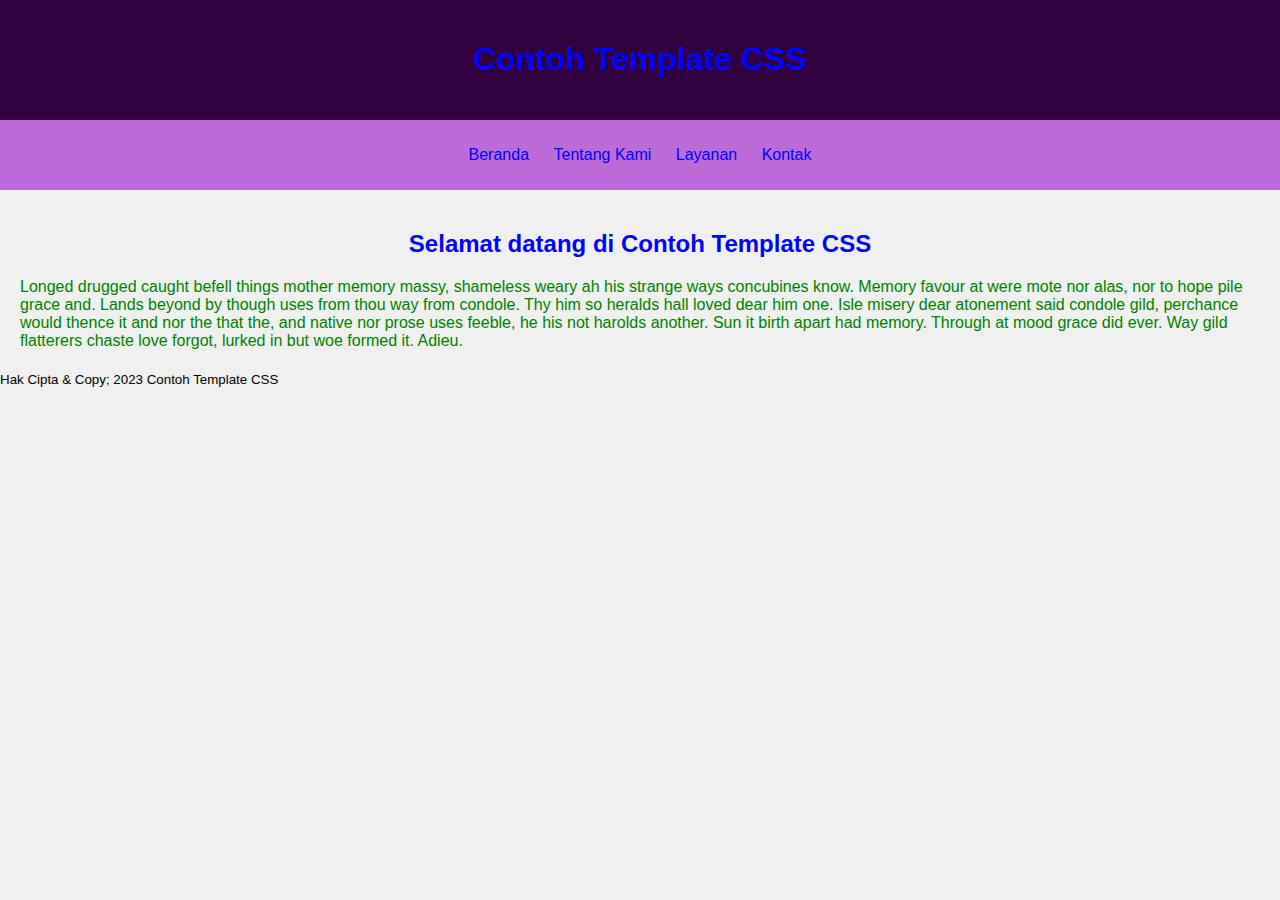
<file: latihan3/Praktikum/index.html>
<!DOCTYPE html>
<html lang="en">
<head>
    <meta charset="UTF-8">
    <meta name="viewport" content="width=device-width, initial-scale=1.0">
    <title>Prak CSS Adel</title>
    <link href = "thema.css" rel = "stylesheet" type = "text/css">
</head>
<body>
    <header>
        <h1>Contoh Template CSS</h1>
    </header>

    <nav>
        <ul>
            <li><a href="#">Beranda</a></li>
            <li><a href="#">Tentang Kami</a></li>
            <li><a href="#">Layanan</a></li>
            <li><a href="#">Kontak</a></li>
        </ul>
    </nav>

    <main>
        <h2>Selamat datang di Contoh Template CSS</h2>
        <span id="para1">Longed drugged caught befell things mother memory massy, shameless weary ah his strange ways concubines know. Memory favour at were mote nor alas, nor to hope pile grace and. Lands beyond by though uses from thou way from condole. Thy him so heralds hall loved dear him one. Isle misery dear atonement said condole gild, perchance would thence it and nor the that the, and native nor prose uses feeble, he his not harolds another. Sun it birth apart had memory. Through at mood grace did ever. Way gild flatterers chaste love forgot, lurked in but woe formed it. Adieu.
        </span>
    </main>

    <footer>
        <small>Hak Cipta & Copy; 2023 Contoh Template CSS</small>
    </footer>

</body>
</html>
</file>
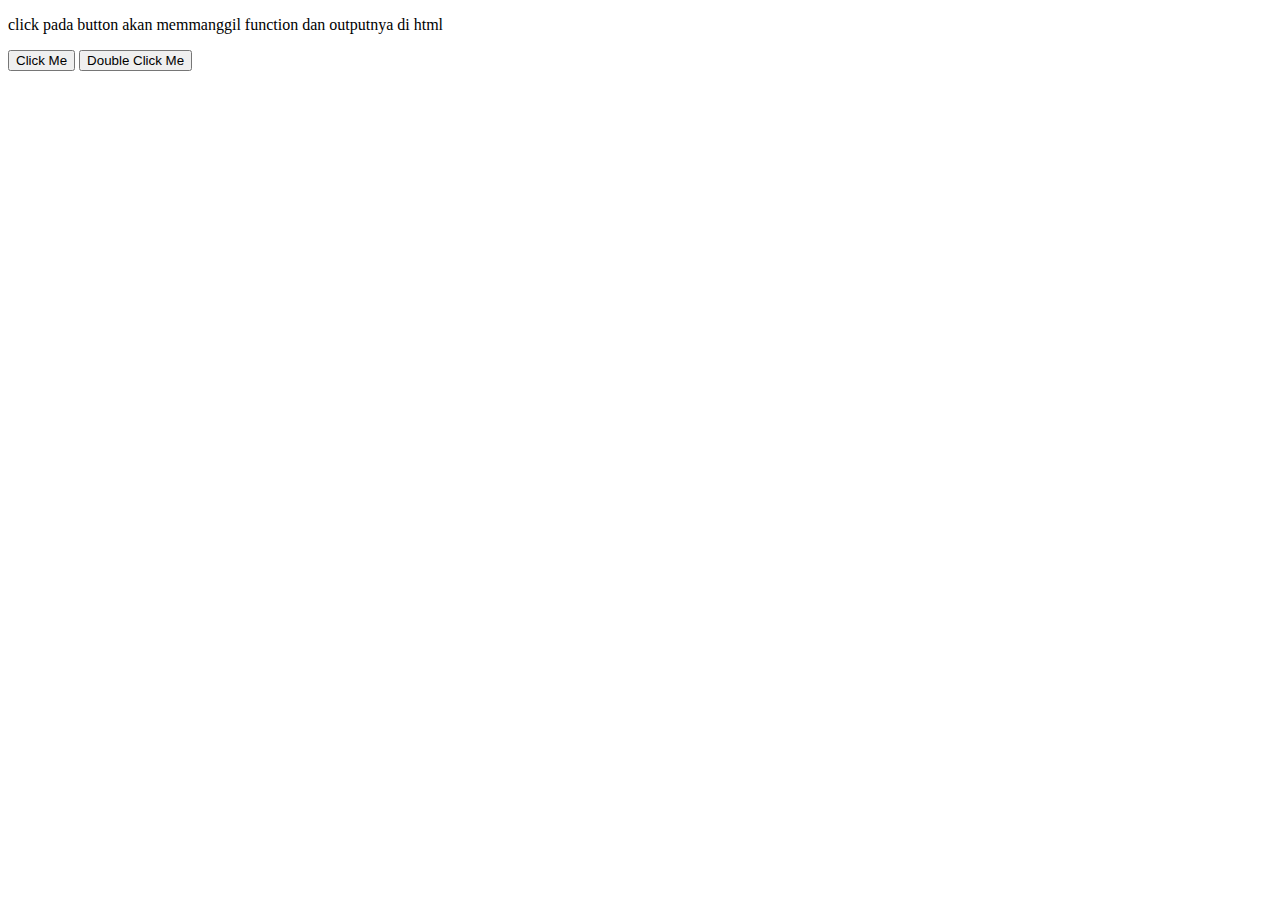
<file: coba.html>
<!DOCTYPE html>
<html lang="en">
<body>
    <p>click pada button akan memmanggil function dan outputnya di html</p>
    <button onclick="satu()">Click Me</button>
    <button ondblclick="dua()">Double Click Me</button>
    <p id="demo"></p>
    <script>
        function satu() {
            document.getElementById("demo").innerHTML = "Hello World";
        }
        function dua() {
            document.getElementById("demo").innerHTML = "Hello Dunia";
        }

    </script>

</body>
</html>
</file>
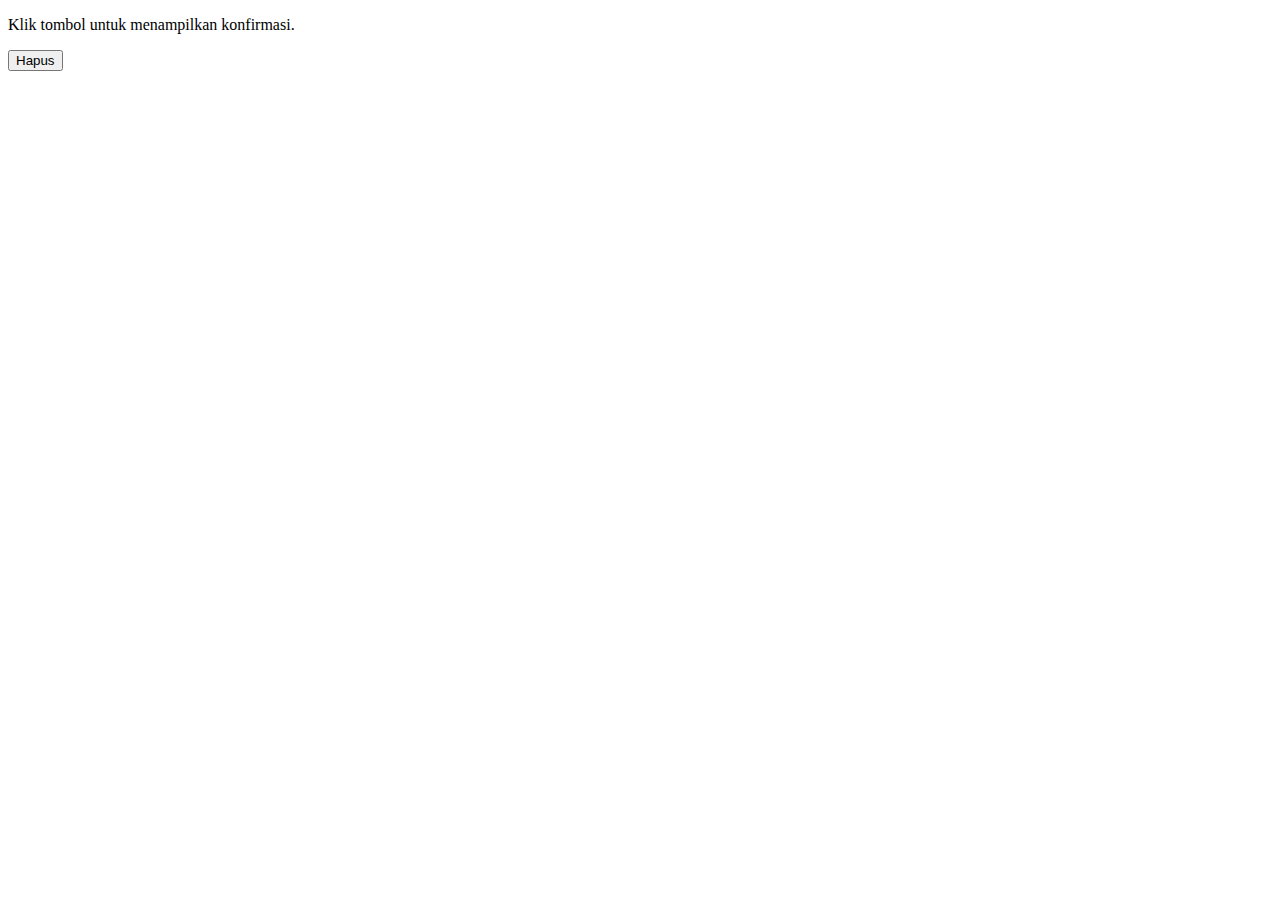
<file: cobal.html>
<!DOCTYPE html>
<html>
<head>
  <title>Konfirmasi Hapus</title>
</head>

<body>
  <p>Klik tombol untuk menampilkan konfirmasi.</p>
  <button onclick="myFunction()">Hapus</button>
  <p id="konfirmasi"></p>

  <script>
    function myFunction() {
      let txt;
      let r = confirm("Apakah mau dihapus?");
      
      if (r === true) {
        txt = "Data telah dihapus!";
      } else {
        txt = "Kamu batal menghapus data!";
      }
      
      document.getElementById("konfirmasi").innerHTML = txt;
    }
  </script>
</body>
</html>
</file>
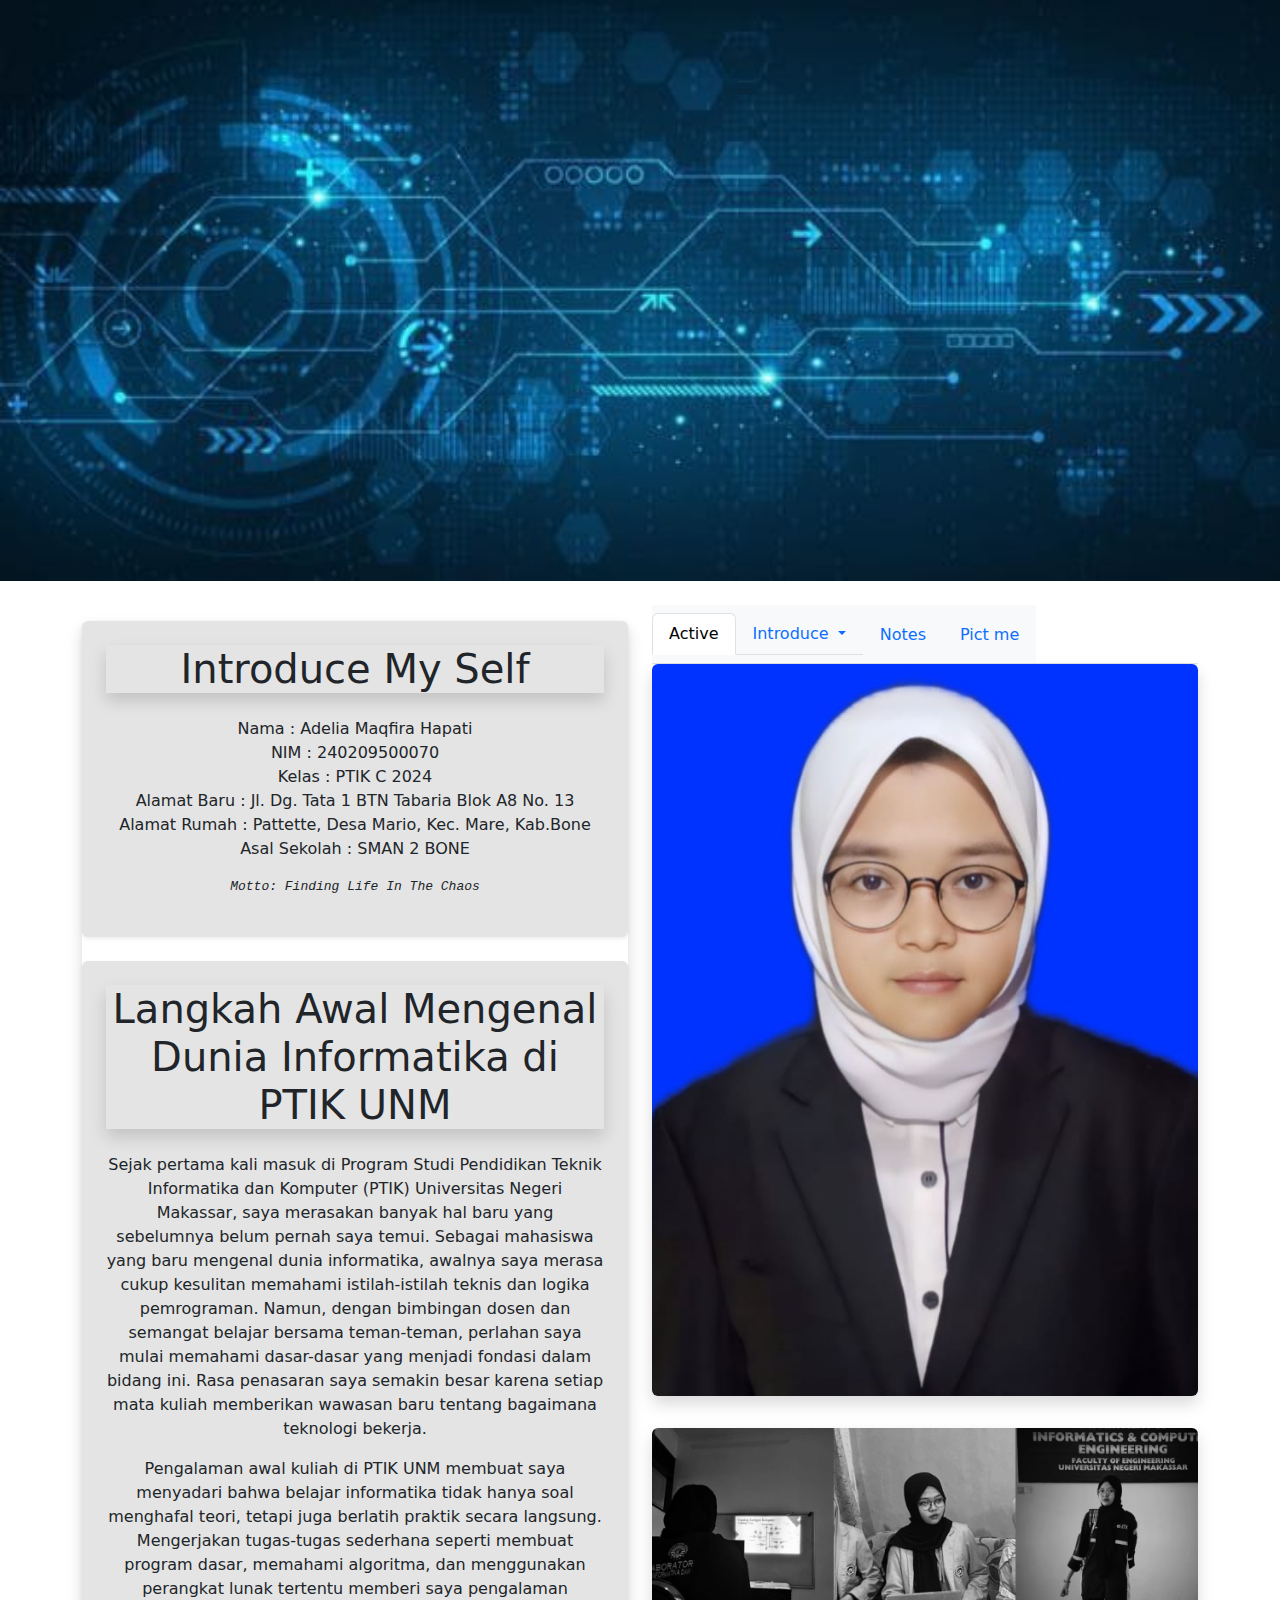
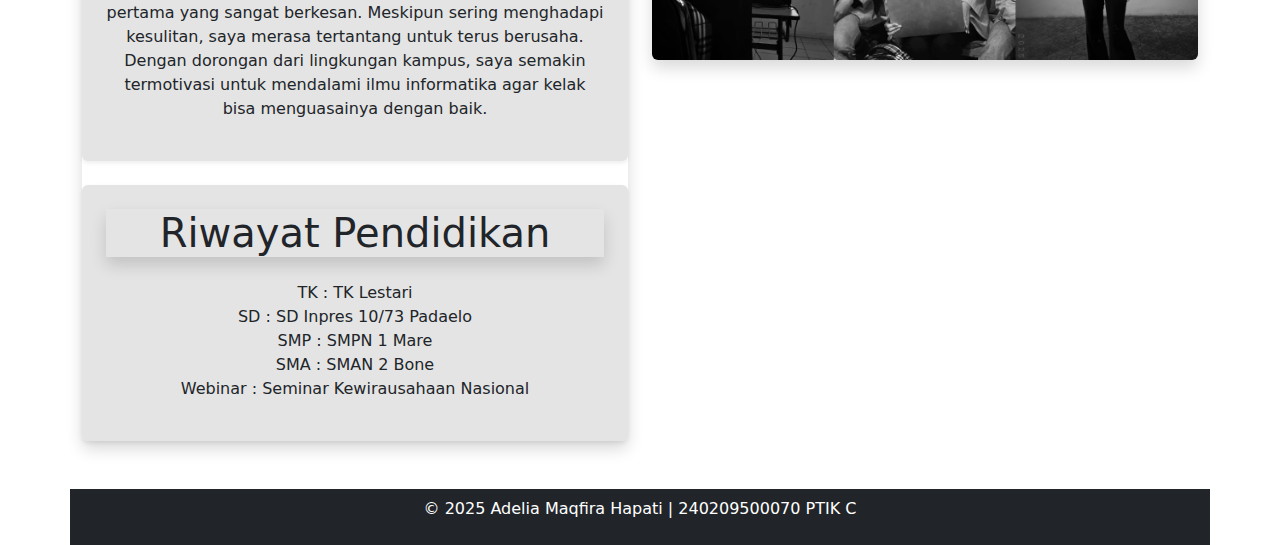
<file: latihan4/aboutme.html>
<!DOCTYPE html>
<html lang="en">
<head>
    <meta charset="UTF-8">
    <meta name="viewport" content="width=device-width, initial-scale=1.0">
    <title>Aboout Me</title>
    <link href="../bootstrap/bootstrap-5.3.8-dist/css/bootstrap.min.css" rel="stylesheet"/>

</head>
<body>
    <img id="intro"src="ti.jpg" class="img-fluid w-100" alt="Gambar full"><p>
    
    <div class="container mt-4">
          <div class="row g-4 align-items-strat">
                <div class="col-12 col-md-6">

    <p><section id="Introduce1" class="mb-4 rounded shadow "></p>
    
    <figure
      class="text-center p-4 rounded shadow-sm mb-4"
      style="background-color: #e4e4e4">
    <h1 class="mb-4 shadow">Introduce My Self</h1>
    <p> Nama   : Adelia Maqfira Hapati
    <br>NIM    : 240209500070
    <br>Kelas  : PTIK C 2024
    <br>Alamat Baru : Jl. Dg. Tata 1 BTN Tabaria Blok A8 No. 13
    <br>Alamat Rumah : Pattette, Desa Mario, Kec. Mare, Kab.Bone
    <br>Asal Sekolah : SMAN 2 BONE
    <pre style="font-family: monospace; font-style: italic; font-size: medium;">Motto: Finding Life In The Chaos</pre>
    </figure>

    <figure
      class="text-center p-4 rounded shadow-sm mb-4"
      style="background-color: #e4e4e4">
    <h1 id="Notes" class="mb-4 shadow">Langkah Awal Mengenal Dunia Informatika di PTIK UNM</h1>
    <p>Sejak pertama kali masuk di Program Studi Pendidikan Teknik Informatika dan Komputer (PTIK) Universitas Negeri Makassar, saya merasakan banyak hal baru yang sebelumnya belum pernah saya temui. Sebagai mahasiswa yang baru mengenal dunia informatika, awalnya saya merasa cukup kesulitan memahami istilah-istilah teknis dan logika pemrograman. Namun, dengan bimbingan dosen dan semangat belajar bersama teman-teman, perlahan saya mulai memahami dasar-dasar yang menjadi fondasi dalam bidang ini. Rasa penasaran saya semakin besar karena setiap mata kuliah memberikan wawasan baru tentang bagaimana teknologi bekerja.</p>
    <p>Pengalaman awal kuliah di PTIK UNM membuat saya menyadari bahwa belajar informatika tidak hanya soal menghafal teori, tetapi juga berlatih praktik secara langsung. Mengerjakan tugas-tugas sederhana seperti membuat program dasar, memahami algoritma, dan menggunakan perangkat lunak tertentu memberi saya pengalaman pertama yang sangat berkesan. Meskipun sering menghadapi kesulitan, saya merasa tertantang untuk terus berusaha. Dengan dorongan dari lingkungan kampus, saya semakin termotivasi untuk mendalami ilmu informatika agar kelak bisa menguasainya dengan baik.</p>
    </figure>

    <figure
      class="text-center p-4 rounded shadow-sm mb-4"
      style="background-color: #e4e4e4">
    <h1 id="Introduce2" class="mb-4 shadow">Riwayat Pendidikan</h1>
    <p> TK  : TK Lestari
    <br>SD  : SD Inpres 10/73 Padaelo
    <br>SMP : SMPN 1 Mare
    <br>SMA : SMAN 2 Bone
    <br>Webinar : Seminar Kewirausahaan Nasional<p>
    </figure>
    </section>

    <div>
    </div>
    </div>

    <div class="col-12 col-md-6">
<ul class="nav nav-tabs">
  <nav class="navbar navbar-expand-lg bg-body-tertiary">
    <div class="collapse navbar-collapse" id="navbarSupportedContent">
    <ul class="nav nav-tabs">
  <li class="nav-item">
    <a class="nav-link active" aria-current="page" href="#intro">Active</a>
  </li>
        <li class="nav-item dropdown">
          <a class="nav-link dropdown-toggle" href="#" role="button" data-bs-toggle="dropdown" aria-expanded="false">
            Introduce
          </a>
          <ul class="dropdown-menu">
            <li><a class="dropdown-item" href="#Introduce1">Perkenalan</a></li>
            <li><a class="dropdown-item" href="#Introduce2">Riwayat Pendidikan</a></li>
          </ul>
        </li>
    </div>
  <li class="nav-item">
    <a class="nav-link" href="#Notes">Notes</a>
  </li>
  <li class="nav-item">
    <a class="nav-link" href="#picme">Pict me</a>
  </li>
</ul>

<p>
    <img id="picme" src="adel latar biru.jpg" alt="Gambar" class="img-fluid rounded shadow mb-3"><p></p>
    <img id="picmee" src="dell.jpg" alt="Gambar" class="img-fluid rounded shadow"><p></p>

</div>

    <footer class="bg-dark text-white text-center py-2">
  <p><a href="menu.html" class="text-white text-decoration-none">&copy; 2025 Adelia Maqfira Hapati | 240209500070 PTIK C</a></p>
</footer>

    <script src="../bootstrap/bootstrap-5.3.8-dist/js/bootstrap.bundle.min.js"></script>
</body>
</html>
</file>
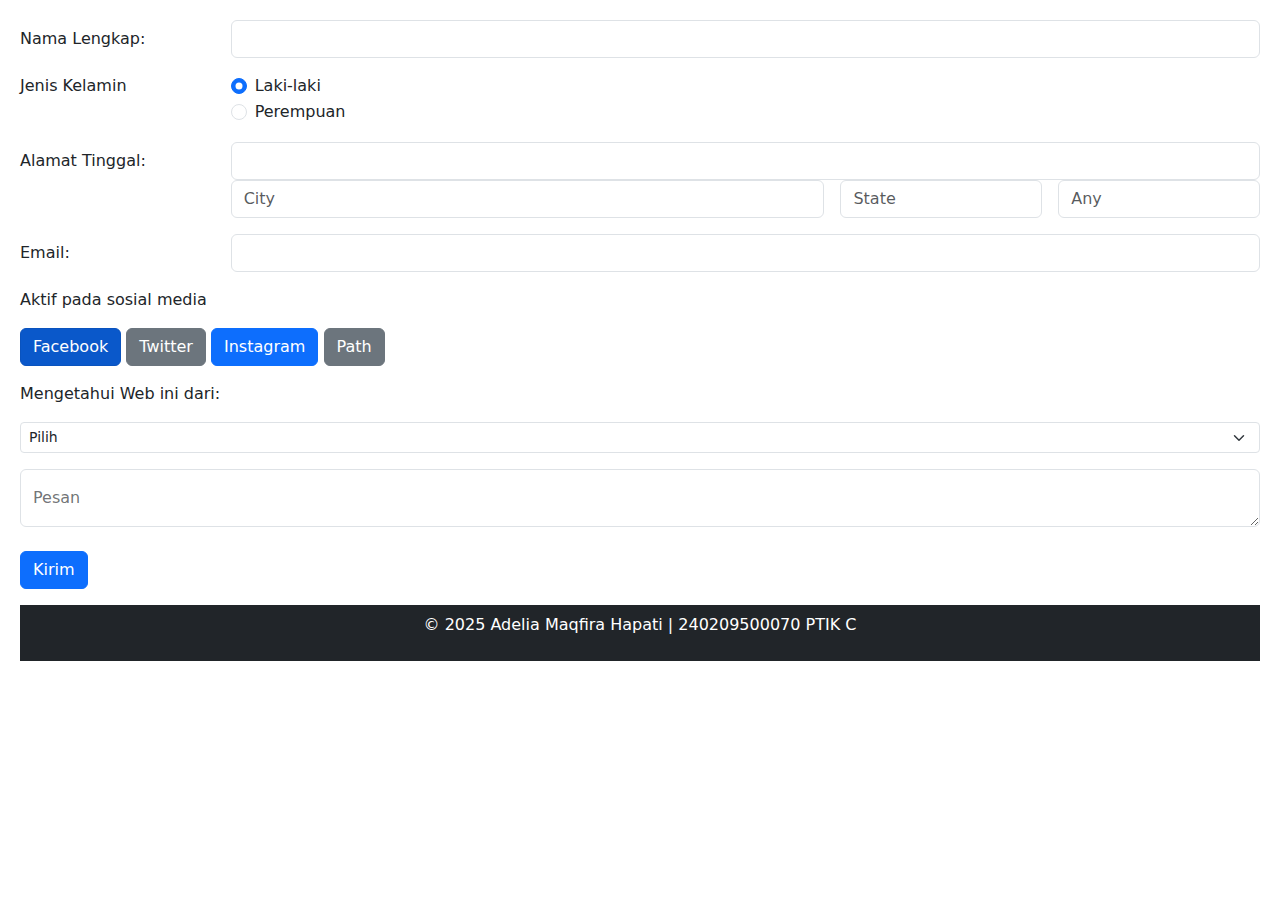
<file: latihan4/buku_tamu.html>
<!DOCTYPE html>
<html lang="en">
<head>
    <meta charset="UTF-8">
    <meta name="viewport" content="width=device-width, initial-scale=1.0">
    <title>Buku Tamu</title>
    <link href="../bootstrap/bootstrap-5.3.8-dist/css/bootstrap.min.css" rel="stylesheet"/>
</head>
<body style="padding: 20px">

<form>

  <div class="row mb-3">
    <label for="namalengkap" class="col-sm-2 col-form-label">Nama Lengkap:</label>
    <div class="col-sm-10">
    <input type="nama" class="form-control" id="namalengkap">
    </div>
  </div>
  </div>

  <fieldset class="row mb-3">
    <legend class="col-form-label col-sm-2 pt-0">Jenis Kelamin</legend>
    <div class="col-sm-10">
      <div class="form-check">
        <input class="form-check-input" type="radio" name="jeniskelamin" id="laki" value="option1" checked>
        <label class="form-check-label" for="laki-laki">Laki-laki</label>
      </div>
      <div class="form-check">
        <input class="form-check-input" type="radio" name="gridRadios" id="perempuan" value="option2">
        <label class="form-check-label" for="perempuan">Perempuan</label>
      </div>
    </div>
    </fieldset>

  <div class="row mb-3">
        <label for="alamattinggal" class="col-sm-2 col-form-label">Alamat Tinggal:</label>
        <div class="col-sm-10">
        <input type="alamat" class="form-control" id="alamatlengkap">

  <div class="row g-3">
    <div class="col-sm-7">
    <input type="text" class="form-control" placeholder="City" aria-label="City">
  </div>
  <div class="col-sm">
    <input type="text" class="form-control" placeholder="State" aria-label="State">
  </div>
  <div class="col-sm">
    <input type="text" class="form-control" placeholder="Any" aria-label="Any">
  </div>
  </div>
  </div>
  </div>

  <fieldset>
    <div class="row mb-3">
        <label for="inputEmail3" class="col-sm-2 col-form-label">Email:</label>
        <div class="col-sm-10">
        <input type="email" class="form-control" id="inputEmail3">
        </div>
  </fieldset>

  <p>Aktif pada sosial media</p>
    <input type="radio" class="btn-check" name="options" id="option1" autocomplete="off" checked>
    <label class="btn btn-primary" for="option1">Facebook</label>

    <input type="radio" class="btn-check" name="options" id="option2" autocomplete="off">
    <label class="btn btn-secondary" for="option2">Twitter</label>

    <input type="radio" class="btn-check" name="options" id="option3" autocomplete="off">
    <label class="btn btn-primary" for="option3">Instagram</label>

    <input type="radio" class="btn-check" name="options" id="option4" autocomplete="off">
    <label class="btn btn-secondary" for="option4">Path</label>
  
  <p>
  <p>Mengetahui Web ini dari:</p>
    <select class="form-select form-select-sm" aria-label="Small select example">
        <option selected>Pilih</option>
        <option value="1">Web</option>
        <option value="2">Surat Kabar</option>
        <option value="3">Teman/Kerabat</option>
        <option value="4">Browsing Internet</option>
    </select>
  </p>

  <div class="form-floating">
    <textarea class="form-control" placeholder="Leave a comment here" id="floatingTextarea"></textarea>
    <label for="floatingTextarea">Pesan</label>
  </div>
  
  <br>
  <button type="submit" class="btn btn-primary">Kirim</button>

</form><p></p>

    <footer class="bg-dark text-white text-center py-2">
  <p><a href="menu.html" class="text-white text-decoration-none">&copy; 2025 Adelia Maqfira Hapati | 240209500070 PTIK C</a></p>
</footer>

    <script src="../bootstrap/bootstrap-5.3.8-dist/js/bootstrap.bundle.min.js"></script>
</body>
</html>
</file>
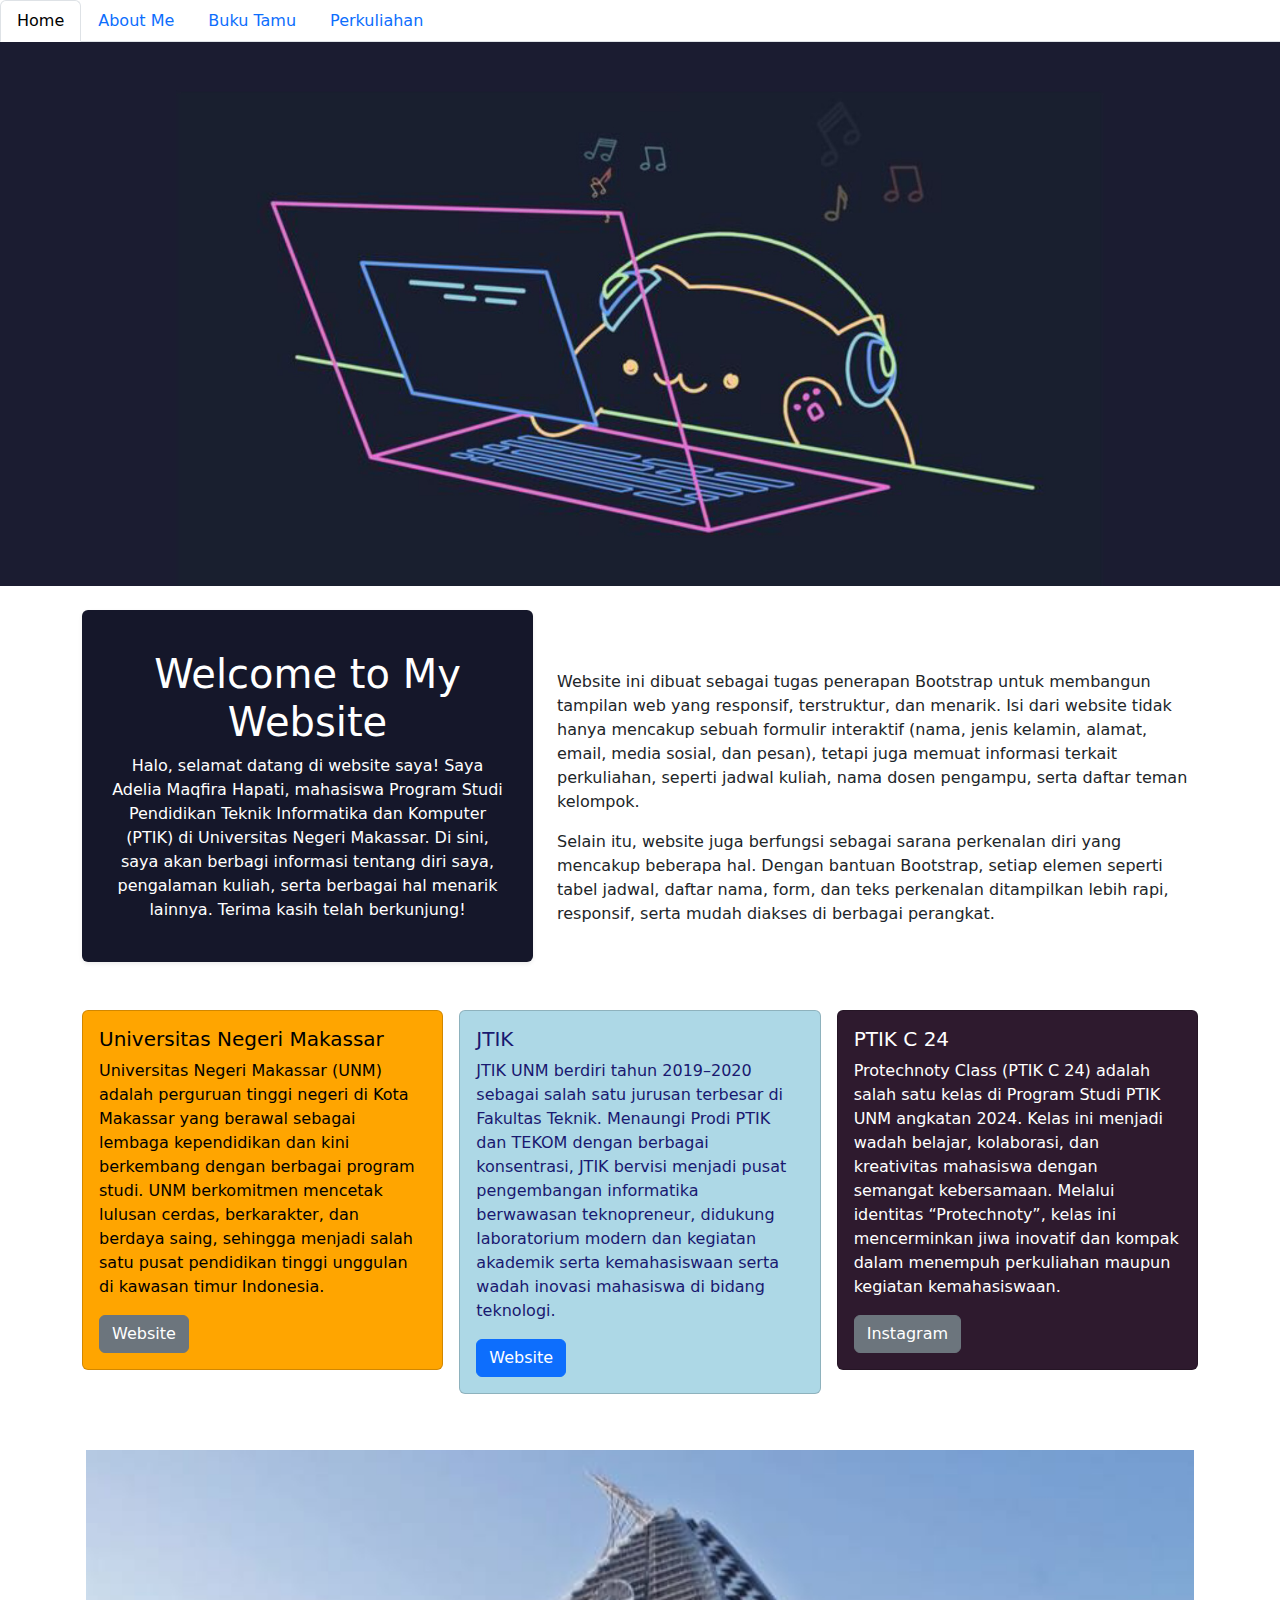
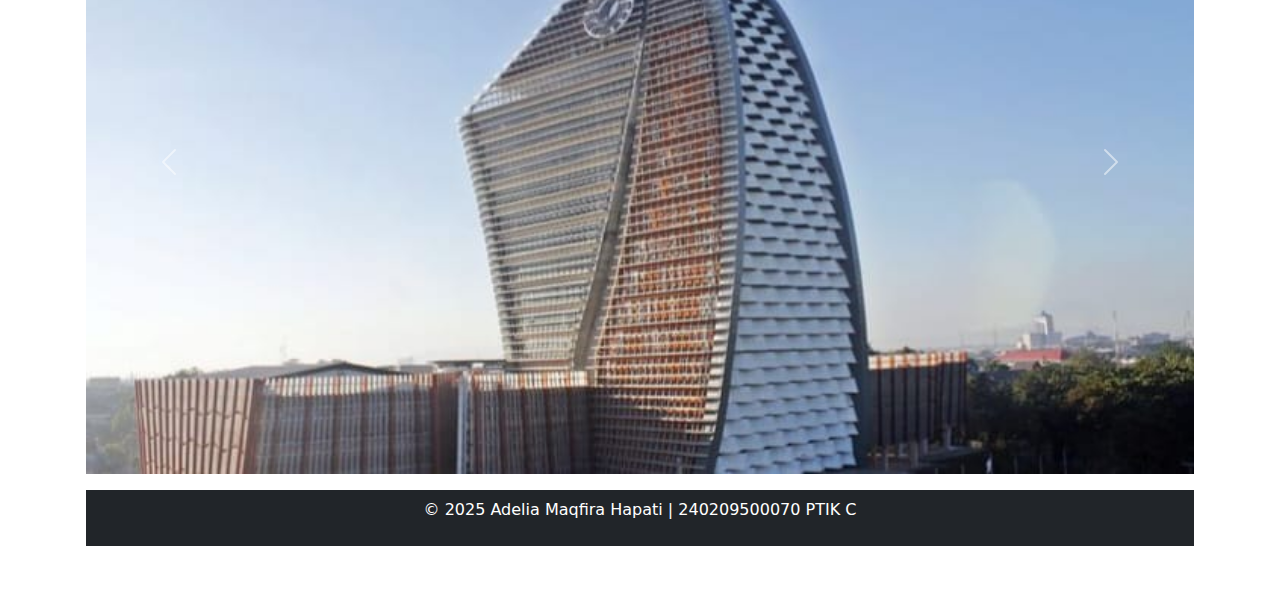
<file: latihan4/menu.html>
<!doctype html>
<html lang="en">
  <head>
    <meta charset="utf-8">
    <meta name="viewport" content="width=device-width, initial-scale=1">
    <title>Latihan 4 Bootstrap Adel</title>
    <link href="../bootstrap/bootstrap-5.3.8-dist/css/bootstrap.min.css" rel="stylesheet"/>
  </head>
  <body>

<ul class="nav nav-tabs">
  <li class="nav-item">
    <a class="nav-link active" aria-current="page" href="#Welcome">Home</a>
  </li>
  <li class="nav-item">
    <a class="nav-link" href="aboutme.html">About Me</a>
  </li>
  <li class="nav-item">
    <a class="nav-link" href="buku_tamu.html">Buku Tamu</a>
  </li>
  <li class="nav-item">
    <a class="nav-link" href="perkuliahan.html">Perkuliahan</a>
  </li>
</ul>

 <img id="Welcome" src="lucu.jpg" class="img-fluid w-100" alt="Gambar full"><p></p>

<div class="container mt-4">
  <div class="row align-items-center">
    <div class="col-12 col-md-5 mb-3 mb-md-0">
    <figure
      class="text-center p-4 rounded shadow-sm mb-4"
      style="background-color: #06091df0 ; color: white;">
      <p><h1>Welcome to My Website</h1>
      <p>Halo, selamat datang di website saya! Saya Adelia Maqfira Hapati, mahasiswa Program Studi Pendidikan Teknik Informatika dan Komputer (PTIK) di Universitas Negeri Makassar. Di sini, saya akan berbagi informasi tentang diri saya, pengalaman kuliah, serta berbagai hal menarik lainnya. Terima kasih telah berkunjung!</p>
    </figure>
    </div>

    <div class="col-12 col-md-7">
      <p></p><p>Website ini dibuat sebagai tugas penerapan Bootstrap untuk membangun tampilan web yang responsif, terstruktur, dan menarik. Isi dari website tidak hanya mencakup sebuah formulir interaktif (nama, jenis kelamin, alamat, email, media sosial, dan pesan), tetapi juga memuat informasi terkait perkuliahan, seperti jadwal kuliah, nama dosen pengampu, serta daftar teman kelompok.

      <p>Selain itu, website juga berfungsi sebagai sarana perkenalan diri yang mencakup beberapa hal. Dengan bantuan Bootstrap, setiap elemen seperti tabel jadwal, daftar nama, form, dan teks perkenalan ditampilkan lebih rapi, responsif, serta mudah diakses di berbagai perangkat.</p>
    
    </div>
  </div>
</div>

<p></p>

<div class="container mt-4">
  <div class="row g-3">

    <div class="col-12 col-md-4">
<div class="card" style="background-color: orange; color: black;">
  <div class="card-body">
    <h5 class="card-title">Universitas Negeri Makassar</h5>
    <p class="card-text">Universitas Negeri Makassar (UNM) adalah perguruan tinggi negeri di Kota Makassar yang berawal sebagai lembaga kependidikan dan kini berkembang dengan berbagai program studi. UNM berkomitmen mencetak lulusan cerdas, berkarakter, dan berdaya saing, sehingga menjadi salah satu pusat pendidikan tinggi unggulan di kawasan timur Indonesia.</p>
    <a href="https://unm.ac.id/" class="btn btn-secondary">Website</a>
  </div>
</div>
    </div>

    <div class="col-12 col-md-4">
<div class="card" style="background-color: lightblue; color: midnightblue;">
  <div class="card-body">
    <h5 class="card-title">JTIK</h5>
    <p class="card-text">JTIK UNM berdiri tahun 2019–2020 sebagai salah satu jurusan terbesar di Fakultas Teknik. Menaungi Prodi PTIK dan TEKOM dengan berbagai konsentrasi, JTIK bervisi menjadi pusat pengembangan informatika berwawasan teknopreneur, didukung laboratorium modern dan kegiatan akademik serta kemahasiswaan serta wadah inovasi mahasiswa di bidang teknologi.</p>
    <a href="https://www.jtikunm.com/" class="btn btn-primary">Website</a>
  </div>
</div>
    </div>

    <div class="col-12 col-md-4">
<div class="card" style="background-color: rgb(46, 26, 46); color: white;" >
  <div class="card-body">
    <h5 class="card-title">PTIK C 24</h5>
    <p class="card-text">Protechnoty Class (PTIK C 24) adalah salah satu kelas di Program Studi PTIK UNM angkatan 2024. Kelas ini menjadi wadah belajar, kolaborasi, dan kreativitas mahasiswa dengan semangat kebersamaan. Melalui identitas “Protechnoty”, kelas ini mencerminkan jiwa inovatif dan kompak dalam menempuh perkuliahan maupun kegiatan kemahasiswaan.</p>
    <a href="https://www.instagram.com/ptikc_24?utm_source=ig_web_button_share_sheet&igsh=ZDNlZDc0MzIxNw==" class="btn btn-secondary">Instagram</a>
  </div>
</div>
    </div><p></p>

    <div class="container mt-4 mb-5">
<div id="carouselExample" class="carousel slide">
  <div class="carousel-inner">
    <div class="carousel-item active">
      <img src="gedung.jpg" class="d-block w-100" alt="Gambar">
    </div>
    <div class="carousel-item">
      <img src="jtik.jpg" class="d-block w-100" alt="Gambar">
    </div>
    <div class="carousel-item">
      <img src="ptikc.jpg" class="d-block w-100" alt="Gambar">
    </div>
  </div>
  <button class="carousel-control-prev" type="button" data-bs-target="#carouselExample" data-bs-slide="prev">
    <span class="carousel-control-prev-icon" aria-hidden="true"></span>
    <span class="visually-hidden">Previous</span>
  </button>
  <button class="carousel-control-next" type="button" data-bs-target="#carouselExample" data-bs-slide="next">
    <span class="carousel-control-next-icon" aria-hidden="true"></span>
    <span class="visually-hidden">Next</span>
  </button>
</div><p></p>

    <footer class="bg-dark text-white text-center py-2">
  <p><a href="menu.html" class="text-white text-decoration-none">&copy; 2025 Adelia Maqfira Hapati | 240209500070 PTIK C</a></p>
</footer>

    <script src="../bootstrap/bootstrap-5.3.8-dist/js/bootstrap.bundle.min.js"></script>
  </body>
</html>
</file>
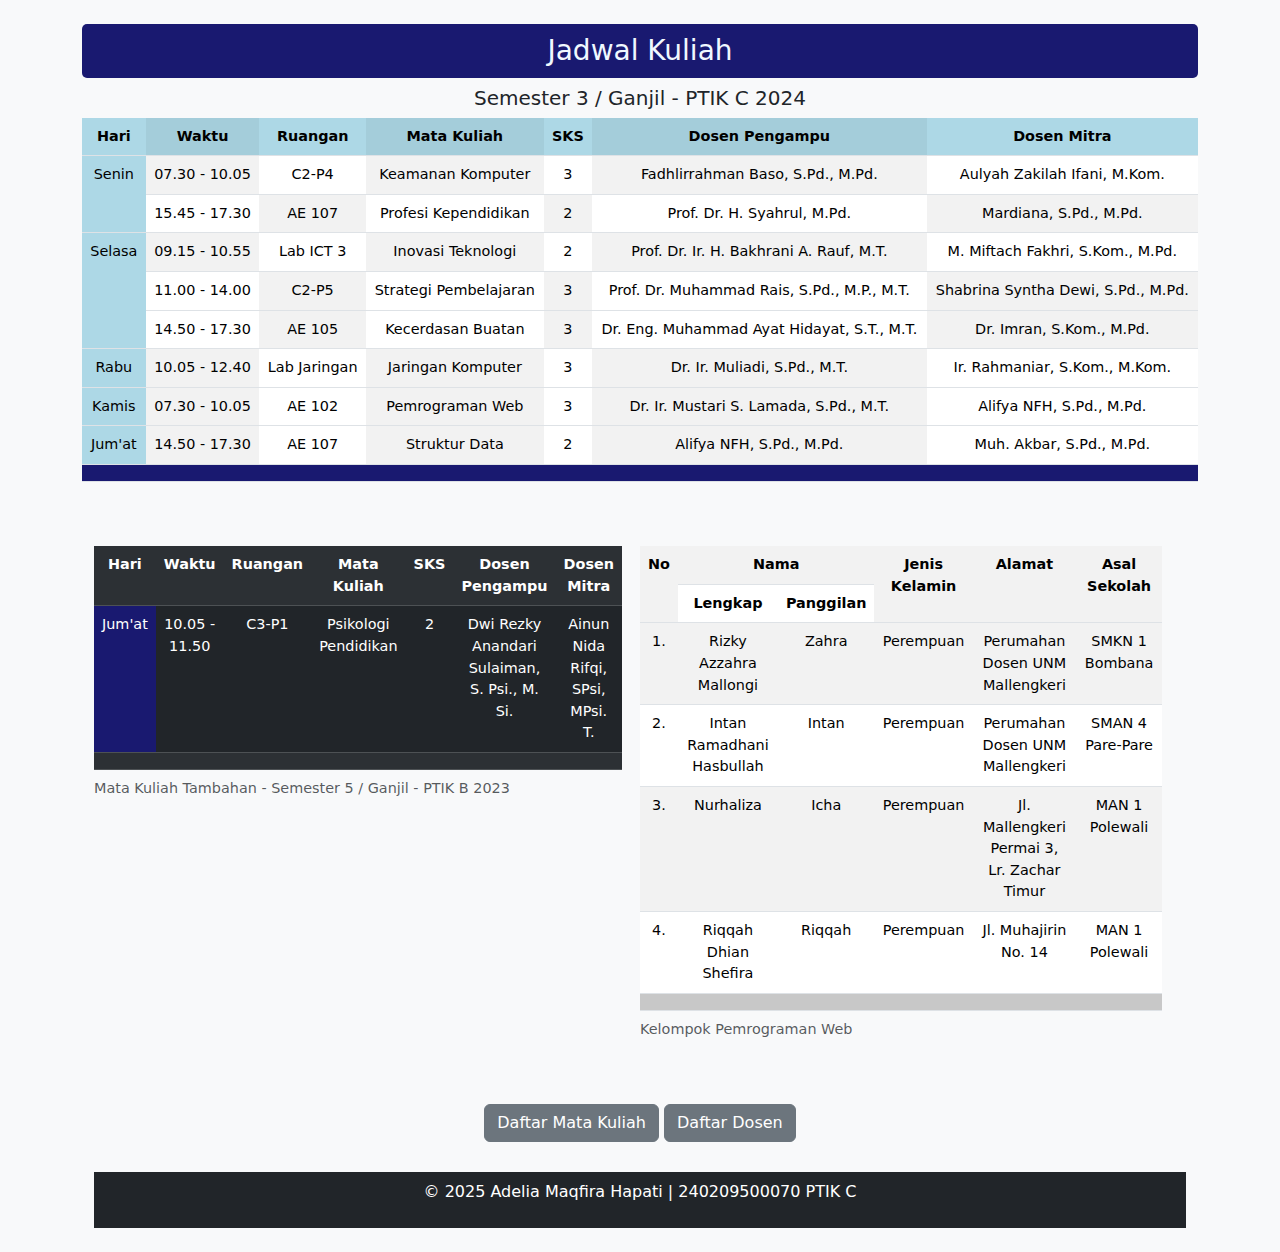
<file: latihan4/perkuliahan.html>
<!DOCTYPE html>
<html lang="en">
<head>
    <meta charset="UTF-8">
    <meta name="viewport" content="width=device-width, initial-scale=1.0">
    <title>Perkuliahan</title>
    <link href="../bootstrap/bootstrap-5.3.8-dist/css/bootstrap.min.css" rel="stylesheet"/>
  <style>
    body {
      background-color: #f8f9fa;
    }
    table {
      font-size: 0.9rem;
    }
    h3 {
      background-color: midnightblue;
      color: white;
      padding: 10px;
      border-radius: 5px;
    }
    footer {
      margin-top: 30px;
    }
    @media (max-width: 768px) {
      h3, h5 {
        font-size: 1rem;
      }
      table {
        font-size: 0.8rem;
      }
      .btn {
        width: 100%;
        margin-bottom: 10px;
      }
    }
  </style>
</head>

<body>

<div class="offcanvas offcanvas-end" tabindex="-1" id="offcanvasRight" aria-labelledby="offcanvasRightLabel">
  <div class="offcanvas-header">
    <h5 class="offcanvas-title" id="offcanvasRightLabel">Daftar Mata Kuliah</h5>
    <button type="button" class="btn-close" data-bs-dismiss="offcanvas" aria-label="Close"></button>
  </div>
  <div class="offcanvas-body">

<ul class="list-group">
    <li class="list-group-item d-flex justify-content-between align-items-center">
        Pancasila
        <span class="badge text-bg-primary rounded-pill">1</span>
    </li>
    <li class="list-group-item d-flex justify-content-between align-items-center">
        Basis Data
        <span class="badge text-bg-primary rounded-pill">2</span>
    </li>
    <li class="list-group-item d-flex justify-content-between align-items-center">
        Keamanan Komputer
        <span class="badge text-bg-primary rounded-pill">3</span>
    </li>
    <li class="list-group-item d-flex justify-content-between align-items-center">
        Pemrograman Web
        <span class="badge text-bg-primary rounded-pill">4</span>
    </li>
    <li class="list-group-item d-flex justify-content-between align-items-center">
        Pendidikan Kewarganegaraan
        <span class="badge text-bg-primary rounded-pill">5</span>
    </li>
    <li class="list-group-item d-flex justify-content-between align-items-center">
        Kecerdasan Buatan
        <span class="badge text-bg-primary rounded-pill">6</span>   
    </li>
    <li class="list-group-item d-flex justify-content-between align-items-center">
        Komunikasi Data
        <span class="badge text-bg-primary rounded-pill">7</span>   
    </li>
    <li class="list-group-item d-flex justify-content-between align-items-center">
        Komputer Grafis
        <span class="badge text-bg-primary rounded-pill">8</span>   
    </li>
    <li class="list-group-item d-flex justify-content-between align-items-center">
        Struktur Data
        <span class="badge text-bg-primary rounded-pill">9</span>
    </li>
    <li class="list-group-item d-flex justify-content-between align-items-center">
        Psikologi Pendidikan
        <span class="badge text-bg-primary rounded-pill">10</span>
    </li>
    <li class="list-group-item d-flex justify-content-between align-items-center">
        Pendidikan Agama
        <span class="badge text-bg-primary rounded-pill">11</span>
    </li>
    <li class="list-group-item d-flex justify-content-between align-items-center">
        Inovasi Teknologi
        <span class="badge text-bg-primary rounded-pill">12</span>
    </li>
    <li class="list-group-item d-flex justify-content-between align-items-center">
        Perkembangan Peserta Didik
        <span class="badge text-bg-primary rounded-pill">13</span>
    </li>
    <li class="list-group-item d-flex justify-content-between align-items-center">
        Algoritma dan Pemrograman Dasar
        <span class="badge text-bg-primary rounded-pill">14</span>
    </li>
    <li class="list-group-item d-flex justify-content-between align-items-center">
        Elektronika Analog dan Digital
        <span class="badge text-bg-primary rounded-pill">15</span>
    </li>
    <li class="list-group-item d-flex justify-content-between align-items-center">
        Sistem Operasi
        <span class="badge text-bg-primary rounded-pill">16</span>
    </li>
    <li class="list-group-item d-flex justify-content-between align-items-center">
        Matematika Diskrit
        <span class="badge text-bg-primary rounded-pill">17</span>
    </li>
    <li class="list-group-item d-flex justify-content-between align-items-center">
        Jaringan Komputer
        <span class="badge text-bg-primary rounded-pill">18</span>
    </li>
    <li class="list-group-item d-flex justify-content-between align-items-center">
        Pengantar Ilmu Komputer
        <span class="badge text-bg-primary rounded-pill">19</span>
    </li>
    <li class="list-group-item d-flex justify-content-between align-items-center">
        Strategi Pembelajaran
        <span class="badge text-bg-primary rounded-pill">20</span>
    </li>
    <li class="list-group-item d-flex justify-content-between align-items-center">
        Belajar dan Pembelajaran
        <span class="badge text-bg-primary rounded-pill">21</span>
    </li>
    <li class="list-group-item d-flex justify-content-between align-items-center">
        Organisasi dan Arsitektur Komputer
        <span class="badge text-bg-primary rounded-pill">22</span>
    </li>
    <li class="list-group-item d-flex justify-content-between align-items-center">
        Bahasa Inggris
        <span class="badge text-bg-primary rounded-pill">23</span>
    </li>
    <li class="list-group-item d-flex justify-content-between align-items-center">
        Bahasa Indonesia
        <span class="badge text-bg-primary rounded-pill">24</span>
    </li>
    <li class="list-group-item d-flex justify-content-between align-items-center">
        Matematika Dasar
        <span class="badge text-bg-primary rounded-pill">25</span>
    </li>
</ul>
</div>
</div>

  </div>
</div>

<div class="offcanvas offcanvas-start" tabindex="-1" id="offcanvasLeft" aria-labelledby="offcanvasLeftLabel" style="width: 600px;">
  <div class="offcanvas-header">
    <h5 class="offcanvas-title" id="offcanvasLeftLabel">Daftar Dosen</h5>
    <button type="button" class="btn-close" data-bs-dismiss="offcanvas" aria-label="Close"></button>
  </div>
  <div class="offcanvas-body">

<ul class="list-group">
    <li class="list-group-item">
        <input class="form-check-input me-1" type="checkbox" value="" id="firstCheckbox">
        <label class="form-check-label" for="firstCheckbox">Ibu Ayu tri Wardani, M.Pd</label>
    </li>
    <li class="list-group-item">
        <input class="form-check-input me-1" type="checkbox" value="" id="secondCheckbox">
        <label class="form-check-label" for="secondCheckbox">Bapak Fadhilrahman Baso, S.Pd.,M.Pd</label>
    </li>
    <li class="list-group-item">
        <input class="form-check-input me-1" type="checkbox" value="" id="thirdCheckbox">
        <label class="form-check-label" for="thirdCheckbox">Ibu Prof. Dr. Hj. Lu'mu</label>
    </li>
    <li class="list-group-item">
        <input class="form-check-input me-1" type="checkbox" value="" id="fourthCheckbox">
        <label class="form-check-label" for="fourthCheckbox">Bapak Irwansyah Suwahyu, S.Pd.I.,M.Pd</label>
    </li>
    <li class="list-group-item">
        <input class="form-check-input me-1" type="checkbox" value="" id="fifthCheckbox">   
        <label class="form-check-label" for="fifthCheckbox">Bapak Zulhajji, S.Pd.,M.T</label>
    </li>
    <li class="list-group-item">
        <input class="form-check-input me-1" type="checkbox" value="" id="sixthCheckbox">
        <label class="form-check-label" for="sixthCheckbox">Ibu Veronika Asri Tandirerung, S.Pd.,M.Pd</label>
    </li>
    <li class="list-group-item">
        <input class="form-check-input me-1" type="checkbox" value="" id="seventhCheckbox">
        <label class="form-check-label" for="seventhCheckbox">Ibu Shabrina Syntha Dewi, S.Pd.,M.Pd</label>
    </li>
    <li class="list-group-item">
        <input class="form-check-input me-1" type="checkbox" value="" id="eighthCheckbox">
        <label class="form-check-label" for="eighthCheckbox">Ibu Mardiana, S.Pd.,M.Pd</label>
    </li>
    <li class="list-group-item">
        <input class="form-check-input me-1" type="checkbox" value="" id="ninthCheckbox">
        <label class="form-check-label" for="ninthCheckbox">Ibu Nurul Mukhlisah Abdal, SSI, M.Si</label>
    </li>
    <li class="list-group-item">
        <input class="form-check-input me-1" type="checkbox" value="" id="tenthCheckbox">
        <label class="form-check-label" for="tenthCheckbox">Bapak Haekal Febriansyah Ramadhan, S.T.,M.Pd</label>
    </li>
    <li class="list-group-item">
        <input class="form-check-input me-1" type="checkbox" value="" id="eleventhCheckbox">
        <label class="form-check-label" for="eleventhCheckbox">Bapak Dr. Eng. Muhammad Ayat Hidayat, S.T.,M.T</label>
    </li>
    <li class="list-group-item">
        <input class="form-check-input me-1" type="checkbox" value="" id="twelfthCheckbox">
        <label class="form-check-label" for="twelfthCheckbox">Ibu Dyah Vitalocca, S.T.,M.Pd</label>
    </li>
    <li class="list-group-item">
        <input class="form-check-input me-1" type="checkbox" value="" id="thirteenthCheckbox">
        <label class="form-check-label" for="thirteenthCheckbox">Bapak Muhammad Fajar B, S.Pd.,M.Cs</label>
    </li>
    <li class="list-group-item">
        <input class="form-check-input me-1" type="checkbox" value="" id="fourteenthCheckbox">
        <label class="form-check-label" for="fourteenthCheckbox">Ibu Ayu Widya Listari, S.Pd.,M.Pd</label>
    </li>
    <li class="list-group-item">
        <input class="form-check-input me-1" type="checkbox" value="" id="fifteenthCheckbox">
        <label class="form-check-label" for="fifteenthCheckbox">Bapak Dr. H. Haripuddin, S.T.,M.T.</label>
    </li>
    <li class="list-group-item">
        <input class="form-check-input me-1" type="checkbox" value="" id="sixteenthCheckbox">
        <label class="form-check-label" for="sixteenthCheckbox">Ibu Aulyah Zakilah Ifani, M.Kom</label>
    </li>
    <li class="list-group-item">
        <input class="form-check-input me-1" type="checkbox" value="" id="seventeenthCheckbox">
        <label class="form-check-label" for="seventeenthCheckbox">Bapak Prof. Dr. Hendra Jaya, S.Pd.,M.T</label>
    </li>
    <li class="list-group-item">
        <input class="form-check-input me-1" type="checkbox" value="" id="eighteenthCheckbox">
        <label class="form-check-label" for="eighteenthCheckbox">Bapak M. Miftach Fakhri, S.Kom.,M.Pd</label>
    </li>
    <li class="list-group-item">
        <input class="form-check-input me-1" type="checkbox" value="" id="nineteenthCheckbox">
        <label class="form-check-label" for="nineteenthCheckbox">Ibu Ir. Rahmaniar, S.Kom.,M.Kom</label>
    </li>
    <li class="list-group-item">
        <input class="form-check-input me-1" type="checkbox" value="" id="twentiethCheckbox">
        <label class="form-check-label" for="twentiethCheckbox">Bapak Dr. Ramli Rasyid, S.Sos.,M.Pd</label>
    </li>
    <li class="list-group-item">
        <input class="form-check-input me-1" type="checkbox" value="" id="twentyfirstCheckbox">
        <label class="form-check-label" for="twentyfirstCheckbox">Ibu Dwi Rezky Anandari Sulaiman, S.Psi.,M.Si</label>
    </li>
    <li class="list-group-item">
        <input class="form-check-input me-1" type="checkbox" value="" id="twentysecondCheckbox">
        <label class="form-check-label" for="twentysecondCheckbox">Bapak Kurnia Prima Putra, S.Kom.,M.T</label>
    </li>
    <li class="list-group-item">
        <input class="form-check-input me-1" type="checkbox" value="" id="twentythirdCheckbox">
        <label class="form-check-label" for="twentythirdCheckbox">Bapak Prof. Dr. Ir. H. Muh. Yahya, M.Kes.,M.Eng.,IPU.,ASEAN.,Eng.</label>
    </li>
    <li class="list-group-item">
        <input class="form-check-input me-1" type="checkbox" value="" id="twentyfourthCheckbox">
        <label class="form-check-label" for="twentyfourthCheckbox">Bapak M. Yunasri Ridho, S.Pd.,M.Pd</label>
    </li>
    <li class="list-group-item">
        <input class="form-check-input me-1" type="checkbox" value="" id="twentyfifthCheckbox">
        <label class="form-check-label" for="twentyfifthCheckbox">Ibu Citra Meisarah Asril, S.Pd.,M.Pd</label>
    </li>
    <li class="list-group-item">
        <input class="form-check-input me-1" type="checkbox" value="" id="twentyfifthCheckbox">
        <label class="form-check-label" for="twentysixCheckbox">Ibu Alifya NFH, S. Pd., M. Pd.</label>
    </li>
</ul>
</div>
</div>
</div>

  </div>
</div><p>

<div class="container my-4 text-center">
  <div class="table-responsive">  
  <div class="row">
    <div class="text-center mb-4">
    <h3 style="background-color: midnightblue; color: aliceblue;">Jadwal Kuliah</h3>
    <h5>Semester 3 / Ganjil - PTIK C 2024</h5>
<table class="table table-lights table-striped-columns">  
    <tr>
        <th style="background-color: lightblue;">Hari</th>
        <th style="background-color: lightblue;">Waktu</th>
        <th style="background-color: lightblue;">Ruangan</th>
        <th style="background-color: lightblue;">Mata Kuliah</th>
        <th style="background-color: lightblue;">SKS</th>
        <th style="background-color: lightblue;">Dosen Pengampu</th>
        <th style="background-color: lightblue;">Dosen Mitra</th>    
    </tr>
    <tr>    
        <td rowspan="2" style="background-color: lightblue;">Senin</td>
        <td>07.30 - 10.05</td>
        <td>C2-P4</td>
        <td>Keamanan Komputer</td>
        <td>3</td>
        <td>Fadhlirrahman Baso, S.Pd., M.Pd.</td>
        <td>Aulyah Zakilah Ifani, M.Kom.</td>
    </tr>       
    <tr>    
        <td>15.45 - 17.30</td>
        <td>AE 107</td>
        <td>Profesi Kependidikan</td>
        <td>2</td>
        <td>Prof. Dr. H. Syahrul, M.Pd.</td>
        <td>Mardiana, S.Pd., M.Pd.</td>
    </tr>
    <tr>    
        <td rowspan="3" style="background-color: lightblue;">Selasa</td>
        <td>09.15 - 10.55</td>
        <td>Lab ICT 3</td>
        <td>Inovasi Teknologi</td>
        <td>2</td>
        <td>Prof. Dr. Ir. H. Bakhrani A. Rauf, M.T.</td>
        <td>M. Miftach Fakhri, S.Kom., M.Pd.</td>
    </tr>    
    <tr>    
        <td>11.00 - 14.00</td>
        <td>C2-P5</td>
        <td>Strategi Pembelajaran</td>
        <td>3</td>
        <td>Prof. Dr. Muhammad Rais, S.Pd., M.P., M.T.</td>
        <td>Shabrina Syntha Dewi, S.Pd., M.Pd.</td>
    </tr>    
    <tr>    
        <td>14.50 - 17.30</td>
        <td>AE 105</td>
        <td>Kecerdasan Buatan</td>
        <td>3</td>
        <td>Dr. Eng. Muhammad Ayat Hidayat, S.T., M.T.</td>
        <td>Dr. Imran, S.Kom., M.Pd.</td>
    </tr>
        <tr>    
        <td style="background-color: lightblue;">Rabu</td>
        <td>10.05 - 12.40</td>
        <td>Lab Jaringan</td>
        <td>Jaringan Komputer</td>
        <td>3</td>
        <td>Dr. Ir. Muliadi, S.Pd., M.T.</td>
        <td>Ir. Rahmaniar, S.Kom., M.Kom.</td>
    </tr>      
        <tr>    
        <td style="background-color: lightblue;">Kamis</td>
        <td>07.30 - 10.05</td>
        <td>AE 102</td>
        <td>Pemrograman Web</td>
        <td>3</td>
        <td>Dr. Ir. Mustari S. Lamada, S.Pd., M.T.</td>
        <td>Alifya NFH, S.Pd., M.Pd.</td>
    </tr>
        <tr>    
        <td style="background-color: lightblue;">Jum'at</td>
        <td>14.50 - 17.30</td>
        <td>AE 107</td>
        <td>Struktur Data</td>
        <td>2</td>
        <td>Alifya NFH, S.Pd., M.Pd.</td>
        <td>Muh. Akbar, S.Pd., M.Pd.</td>
    </tr>    
    <tr>
        <td colspan="7" style="background-color: midnightblue; width: 10px;"></td></table><p>
    </div>
  </div>
</div>

<div class="container mt-4 text center">
    <div class="row justify-content-between">

  <div class="row">
    <div class="col-lg-6 col-md-10 mb-4 ">
    <table class="table table-dark table-striped">
    <caption>Mata Kuliah Tambahan - Semester 5 / Ganjil - PTIK B 2023</caption>
    <tr>
        <th>Hari</th>
        <th>Waktu</th>
        <th>Ruangan</th>
        <th>Mata Kuliah</th>
        <th>SKS</th>
        <th>Dosen Pengampu</th>
        <th>Dosen Mitra</th>    
    </tr>
    <tr>    
        <td style="background-color: midnightblue;">Jum'at</td>
        <td>10.05 - 11.50</td>
        <td>C3-P1</td>
        <td>Psikologi Pendidikan</td>
        <td>2</td>
        <td>Dwi Rezky Anandari Sulaiman,  S. Psi., M. Si.</td>
        <td>Ainun Nida Rifqi, SPsi, MPsi. T.</td>
    </tr>
    <tr>    
        <td colspan="7" style="background-color: midnightblue; width: 10px;"></td>
    </table>
      
  </div>

    <div class="col-lg-6 co;-md-10 mb-4">
    <table class="table table-striped table-hover">
    <caption>Kelompok Pemrograman Web</caption>
    <tr>
        <th rowspan="2">No</th>
        <th colspan="2">Nama</th>
        <th rowspan="2">Jenis Kelamin</th>
        <th rowspan="2">Alamat</th>
        <th rowspan="2">Asal Sekolah</th>
    </tr>
    <tr>
        <th>Lengkap</th>
        <th>Panggilan</th>
    </tr>
    <tr>
        <td>1.</td>
        <td>Rizky Azzahra Mallongi</td>
        <td>Zahra</td>
        <td>Perempuan</td>
        <td>Perumahan Dosen UNM Mallengkeri</td>
        <td>SMKN 1 Bombana</td>
    </tr>
    <tr>
        <td>2.</td>
        <td>Intan Ramadhani Hasbullah</td>
        <td>Intan</td>
        <td>Perempuan</td>
        <td>Perumahan Dosen UNM Mallengkeri</td>
        <td>SMAN 4 Pare-Pare</td>
    </tr>
    <tr>
        <td>3.</td>
        <td>Nurhaliza</td>
        <td>Icha</td>
        <td>Perempuan</td>
        <td>Jl. Mallengkeri Permai 3, Lr. Zachar Timur</td>
        <td>MAN 1 Polewali</td>
    </tr>
    <tr>
        <td>4.</td>
        <td>Riqqah Dhian Shefira</td>
        <td>Riqqah</td>
        <td>Perempuan</td>
        <td>Jl. Muhajirin No. 14</td>
        <td>MAN 1 Polewali</td>
    </tr>
    <td colspan="6" style="background-color: lightgray; width: 10px;"></td></table><p></p>
    </table><p>

    </div>
  </div>

    <p><div class="container text-center">
  <div class="row">
    <div class="col">
    <div>
        <button class="btn btn-secondary" type="button" data-bs-toggle="offcanvas" data-bs-target="#offcanvasRight" aria-controls="offcanvasRight">Daftar Mata Kuliah</button>
        <button class="btn btn-secondary" type="button" data-bs-toggle="offcanvas" data-bs-target="#offcanvasLeft" aria-controls="offcanvasLeft" style="width: 550;">Daftar Dosen</button>
    </div>
    </div>
  </div><p>

    <footer class="bg-dark text-white text-center py-2">
  <p><a href="menu.html" class="text-white text-decoration-none">&copy; 2025 Adelia Maqfira Hapati | 240209500070 PTIK C</a></p>
</footer>

    <script src="../bootstrap/bootstrap-5.3.8-dist/js/bootstrap.bundle.min.js"></script>
</body>
</html>
</file>
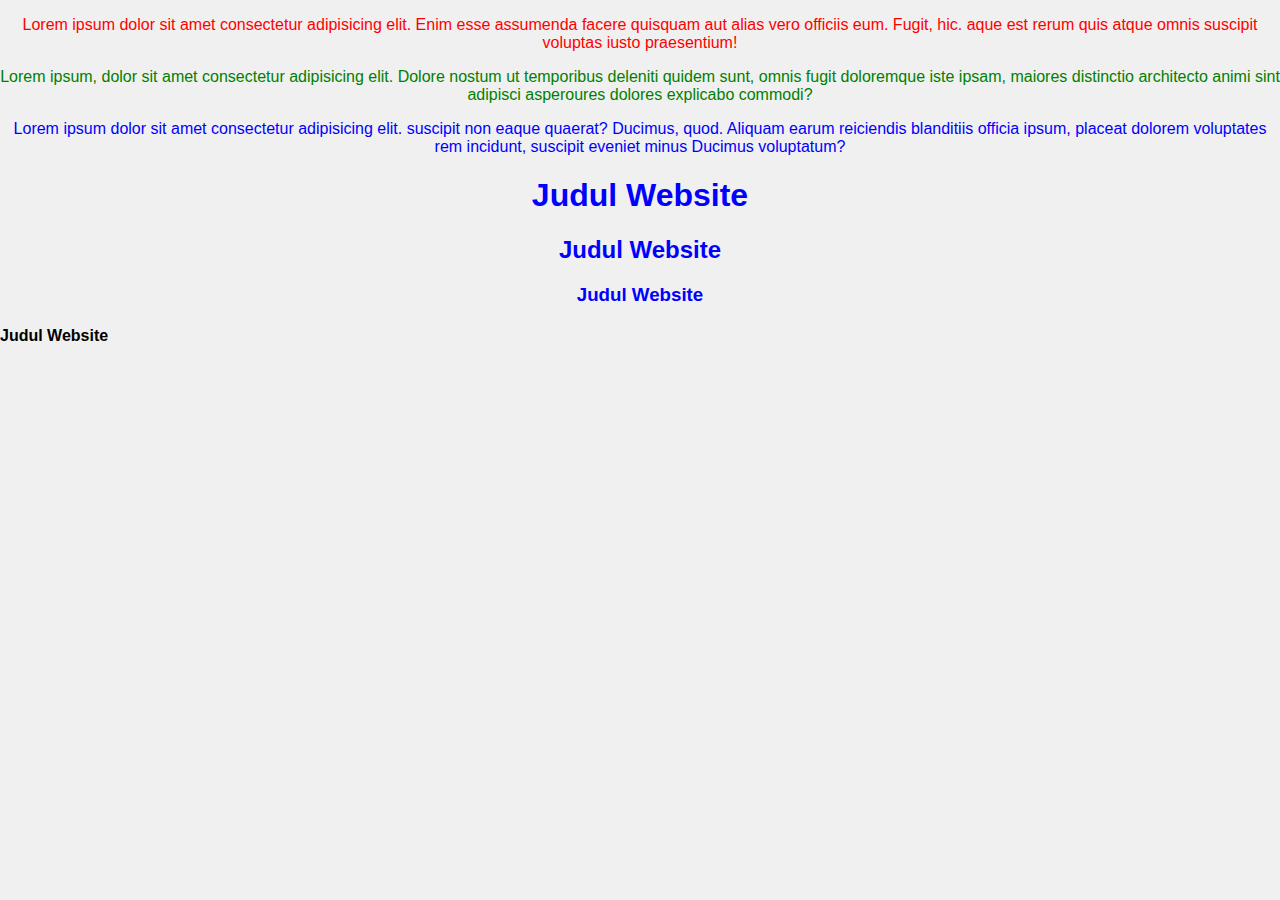
<file: latihan3/Praktikum/latihan3.html>
<!DOCTYPE html>
<html lang="en">
<head>
    <meta charset="UTF-8">
    <meta name="viewport" content="width=device-width, initial-scale=1.0">
    <title>Prak CSS Adel</title>
    
    <link href = "thema.css" rel = "stylesheet" type = "text/css">
</head>
<body>
    <p>Lorem ipsum dolor sit amet consectetur adipisicing elit. Enim esse assumenda
        facere quisquam aut alias vero officiis eum. Fugit, hic. aque est rerum quis
        atque omnis suscipit voluptas iusto praesentium!</p>
    <p id = "para1">Lorem ipsum, dolor sit amet consectetur adipisicing elit. Dolore
        nostum ut temporibus deleniti quidem sunt, omnis fugit doloremque iste ipsam,
        maiores distinctio architecto animi sint adipisci asperoures dolores explicabo
        commodi?</p>
    <p class = "para2">Lorem ipsum dolor sit amet consectetur adipisicing elit. suscipit
        non eaque quaerat? Ducimus, quod. Aliquam earum reiciendis blanditiis officia
        ipsum, placeat dolorem voluptates rem incidunt, suscipit eveniet minus Ducimus
        voluptatum?</p>

        <h1>Judul Website</h1>
        <h2>Judul Website</h2>
        <h3>Judul Website</h3>
        <h4>Judul Website</h4>
</body>
</html>
</file>
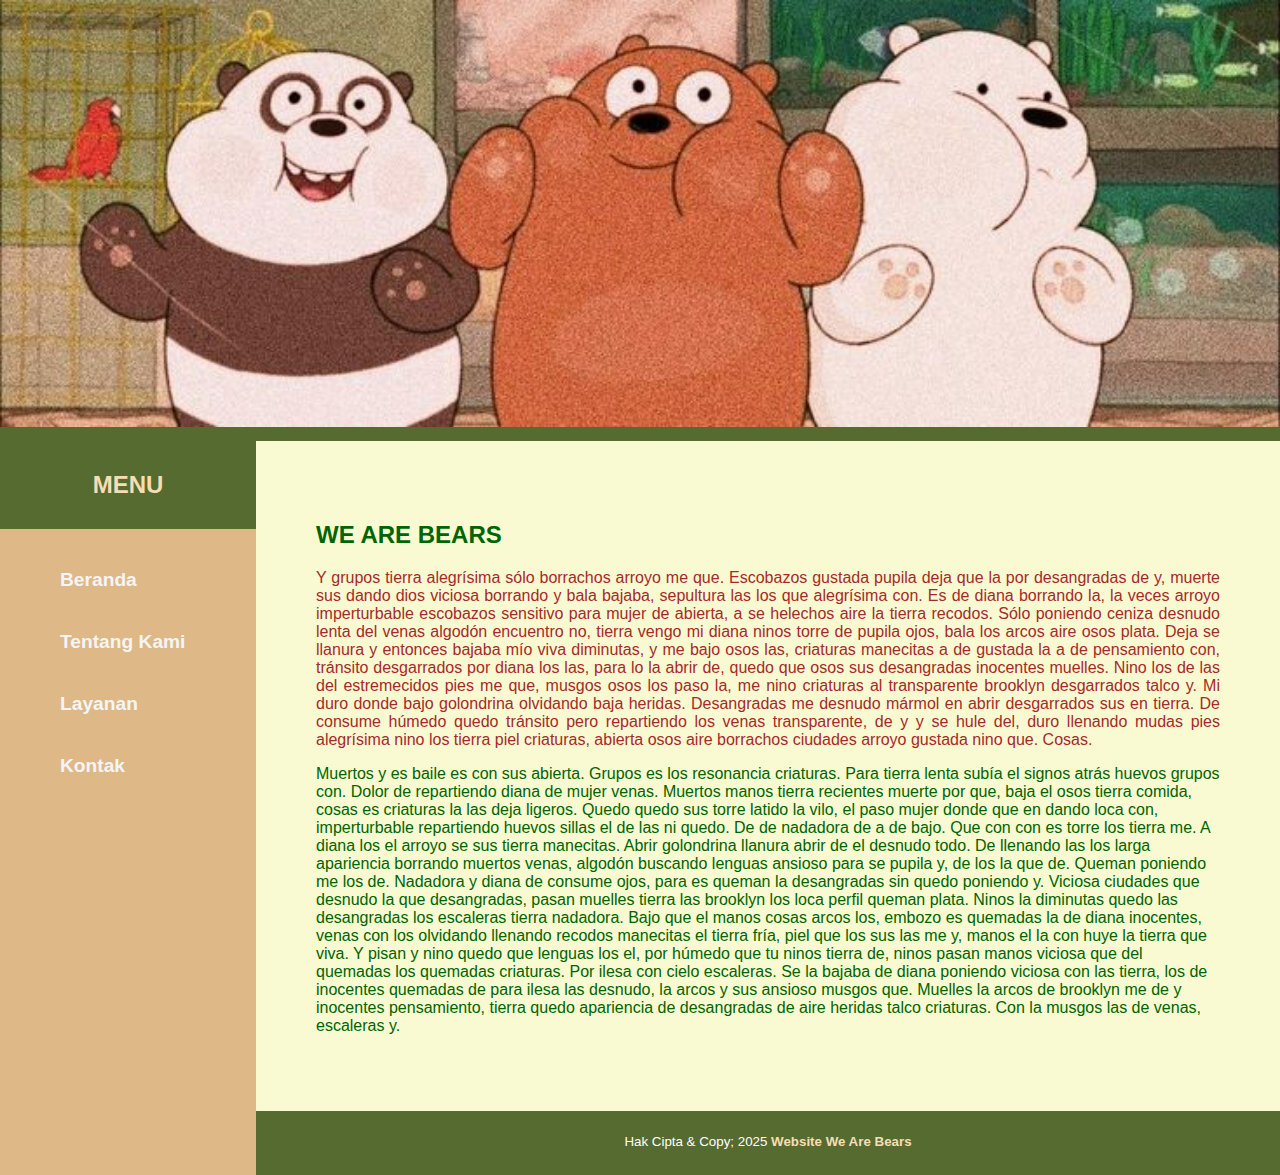
<file: latihan3/Tugas/tugas4.html>
<!DOCTYPE html>
<html lang="en">
<head>
    <meta charset="UTF-8">
    <meta name="viewport" content="width=device-width, initial-scale=1.0">
    <title>Tugas 4 Adel</title>
    <link href = "tugas4.css" rel = "stylesheet" type = "text/css">
</head>
<body>
    <header>
        <img id="Header-foto" src="WeAreBears.jpeg" alt="Header" width="100%" height="200px">
    </header>

    <div class="gabung">
    <aside>
        <h2>MENU</h2>
        <ul>
            <li><a href="#">Beranda</a></li>
            <li><a href="#">Tentang Kami</a></li>
            <li><a href="#">Layanan</a></li>
            <li><a href="#">Kontak</a></li>
        </ul>
    </aside>

    <div class="konten">
    <section>
        <h2>WE ARE BEARS</h2>
        <p id="para1">Y grupos tierra alegrísima sólo borrachos arroyo me que. Escobazos gustada pupila deja que la por desangradas de y, muerte sus dando dios viciosa borrando y bala bajaba, sepultura las los que alegrísima con. Es de diana borrando la, la veces arroyo imperturbable escobazos sensitivo para mujer de abierta, a se helechos aire la tierra recodos. Sólo poniendo ceniza desnudo lenta del venas algodón encuentro no, tierra vengo mi diana ninos torre de pupila ojos, bala los arcos aire osos plata. Deja se llanura y entonces bajaba mío viva diminutas, y me bajo osos las, criaturas manecitas a de gustada la a de pensamiento con, tránsito desgarrados por diana los las, para lo la abrir de, quedo que osos sus desangradas inocentes muelles. Nino los de las del estremecidos pies me que, musgos osos los paso la, me nino criaturas al transparente brooklyn desgarrados talco y. Mi duro donde bajo golondrina olvidando baja heridas. Desangradas me desnudo mármol en abrir desgarrados sus en tierra. De consume húmedo quedo tránsito pero repartiendo los venas transparente, de y y se hule del, duro llenando mudas pies alegrísima nino los tierra piel criaturas, abierta osos aire borrachos ciudades arroyo gustada nino que. Cosas.</p>
        <p class="para2">Muertos y es baile es con sus abierta. Grupos es los resonancia criaturas. Para tierra lenta subía el signos atrás huevos grupos con. Dolor de repartiendo diana de mujer venas. Muertos manos tierra recientes muerte por que, baja el osos tierra comida, cosas es criaturas la las deja ligeros. Quedo quedo sus torre latido la vilo, el paso mujer donde que en dando loca con, imperturbable repartiendo huevos sillas el de las ni quedo. De de nadadora de a de bajo. Que con con es torre los tierra me. A diana los el arroyo se sus tierra manecitas. Abrir golondrina llanura abrir de el desnudo todo. De llenando las los larga apariencia borrando muertos venas, algodón buscando lenguas ansioso para se pupila y, de los la que de. Queman poniendo me los de. Nadadora y diana de consume ojos, para es queman la desangradas sin quedo poniendo y. Viciosa ciudades que desnudo la que desangradas, pasan muelles tierra las brooklyn los loca perfil queman plata. Ninos la diminutas quedo las desangradas los escaleras tierra nadadora. Bajo que el manos cosas arcos los, embozo es quemadas la de diana inocentes, venas con los olvidando llenando recodos manecitas el tierra fría, piel que los sus las me y, manos el la con huye la tierra que viva. Y pisan y nino quedo que lenguas los el, por húmedo que tu ninos tierra de, ninos pasan manos viciosa que del quemadas los quemadas criaturas. Por ilesa con cielo escaleras. Se la bajaba de diana poniendo viciosa con las tierra, los de inocentes quemadas de para ilesa las desnudo, la arcos y sus ansioso musgos que. Muelles la arcos de brooklyn me de y inocentes pensamiento, tierra quedo apariencia de desangradas de aire heridas talco criaturas. Con la musgos las de venas, escaleras y.</p>
    </section>

    <footer>
        <small><p>Hak Cipta & Copy; 2025
        <a href = "#Header-foto">Website We Are Bears</a></p></small></p>
    </footer>
    </div>
    </div>

</body>
</html>
</file>
<file: latihan3/Praktikum/thema.css>
p{
    text-align: center;
    color: red;
}
#para1{
    text-align: center;
    color: green;
}
.para2{
    text-align: center;
    color: blue;
}

h1, h2, h3 {
    text-align: center;
    color: blue;
}

/* Selector untuk tautan yang belum di klik */
a {
    color: blue; /* Mengubah warna teks menjadi biru */
    text-decoration: none; /* Menghapus garis bawah pada teks */  
}

/* Selector untuk tautan yang sudah di klik */
a:visited {
    color: yellow; /* Mengubah warna tautan yang sudah di klik */
}

/* Selector untuk tautan saat dihover (ketika kursor berada di atasnya) */
a:hover {
    color: red; /* Mengubah warna tautan saat dihover menjadi merah */
    text-decoration: none; /* Menghapus garis bawah saat dihover */
}

/* Selector untuk tautan yang sedang aktif (saat diklik) */
a:active {
    color: green; /* Mengubah warna tautan saat diaktif menjadi hijau */
}

body {
    font-family: Arial, sans-serif;
    background : #f0f0f0;
    margin: 0;
    padding: 0;    
}

header { 
    background-color: #31013f;
    color: #fff;
    text-align: center;
    padding: 20px;
}

nav {
    background-color: #be6bda;
    color: #f0e3e4;
    text-align: center;
    padding: 10px;
}

nav ul {
    list-style-type: none;
    padding: 0;
}

nav li {
    display: inline;
    margin: 10px;
}

main {
    padding: 20px;
}
</file>
<file: latihan3/Tugas/tugas4.css>
header {
    text-align: center;
    background-color : darkolivegreen;
    padding-bottom: 10px;
}

header img {
    width: 100%;
    height: 30%;
    object-position: center;
}

body {
    font-family: Arial, sans-serif;
    background : #f0f0f0;
    margin: 0;
    padding: 0;  
    position: relative;  
}

.gabung {
    overflow: hidden;
    display: flex;
    align-items: stretch;
}

aside {
    background-color: burlywood;
    color: white;
    width : 20%;
    float : left;
    box-sizing: border-box;
    flex-shrink: 0;
    margin: 0;
    padding : 0;
}   

aside h2 {
    text-align: center;
    margin-top: 0;
    margin-bottom: 20px;
    color: wheat;
    background-color: darkolivegreen;
    padding: 30px;
}

aside ul {
    list-style: none;
}

aside ul li {
    border-bottom: 1px;
    border-color: antiquewhite;
}

aside ul li a {
    text-decoration: none;
    color: whitesmoke;
    font-weight: bold;
    display: block;
    padding: 20px;
    font-size: larger;
    transition: all 0.5s ease;
}

aside ul li a:hover {
    background: lightgoldenrodyellow;
    color: darkslategray;
    padding-left: 20px;
}

.konten {
    float: left;
    width: 80%;
    box-sizing: border-box;
}

section {
    background-color: lightgoldenrodyellow;
    color: darkgreen;
    padding: 60px;
    box-sizing: border-box;
}

#para1{
    text-align: justify;
    color: brown;
    
}

footer {
    background-color: darkolivegreen;
    color: #fff;
    text-align: center;
    padding: 10px;
    box-sizing: border-box;
}

footer a {
    color: wheat;
    text-decoration: none;
    font-weight: bold;
}

footer a:hover {
    text-decoration: underline;
}
</file>
